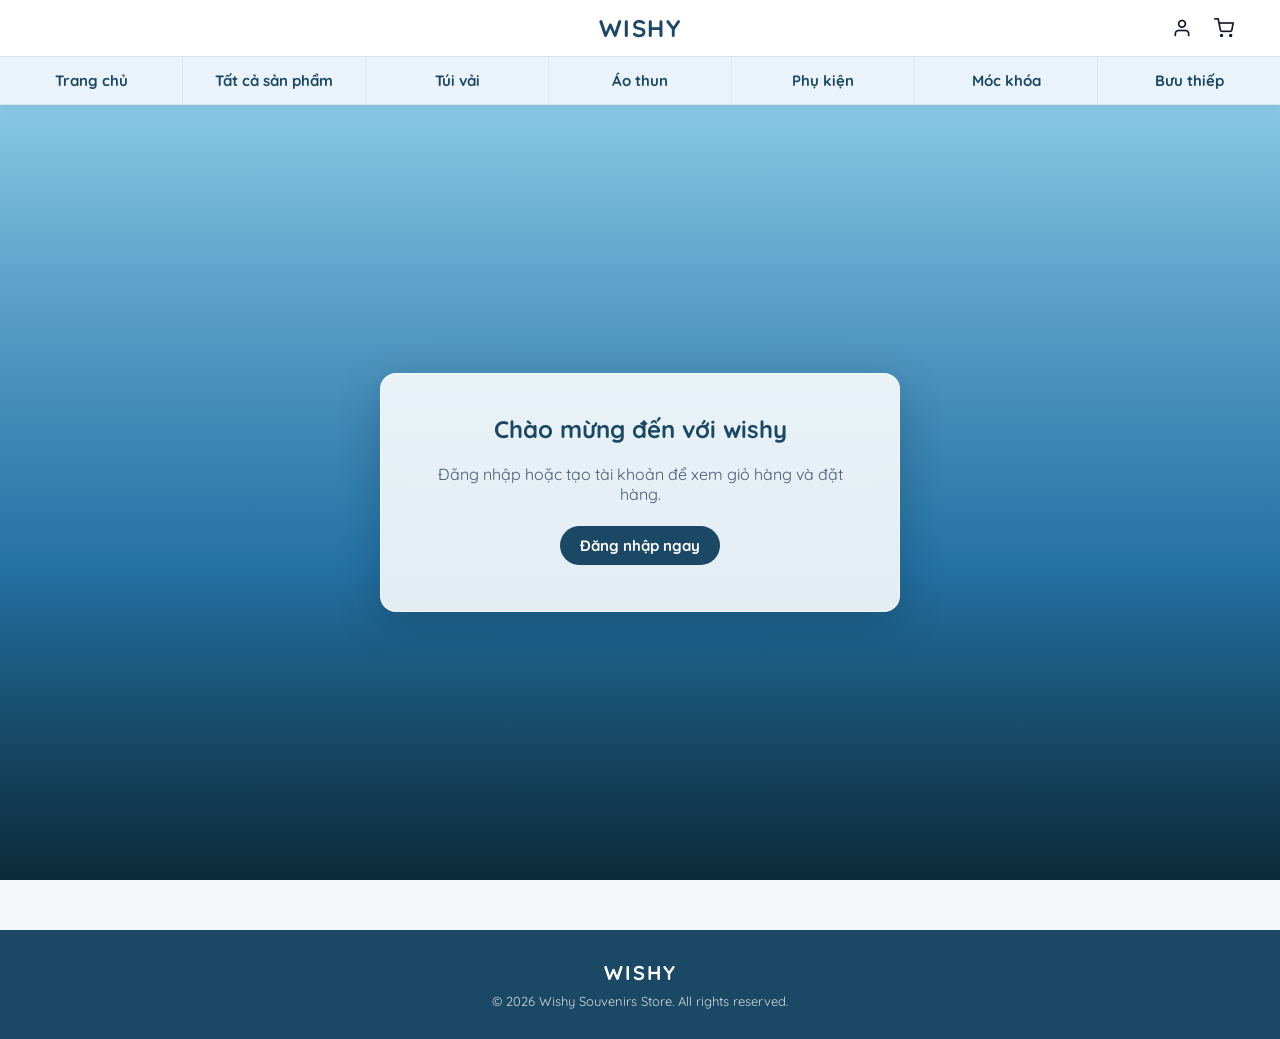
<file: cart.html>
<!DOCTYPE html>
<html lang="vi">
<head>
<meta charset="UTF-8">
<meta name="viewport" content="width=device-width, initial-scale=1.0">
<title>wishy | giỏ hàng</title>
<link rel="stylesheet" href="css/style.css">
<link rel="icon" type="image/png" href="images/logo/logo.png">
</head>

<body>

<!--Thay thế header cũ-->
    <header class="site-header">
        <div class="header-top">
            <div class="header-left-space"></div>
            <div class="logo"><a href="index.html" style="text-decoration:none; color:inherit;">WISHY</a></div>
            <div id="user-header-box" class="header-right-icons">
                <a href="#" class="icon-btn" title="Tài khoản" onclick="event.preventDefault(); openAuth('login');">
                    <img src="images/logo/user.png" alt="User">
                </a>
                <a href="cart.html" class="icon-btn cart-icon-btn" title="Giỏ hàng">
                    <img src="images/logo/cart.png" alt="Cart">
                </a>
            </div>
        </div>
        <nav class="main-nav-equal" id="category-nav-list">
            <a class="cat-tab" href="index.html"
                onclick="if(typeof selectCategory==='function') selectCategory('home', this)">Trang chủ</a>
            <a class="cat-tab" href="index.html?cat=all#products"
                onclick="if(typeof selectCategory==='function') selectCategory('all', this)">Tất cả sản phẩm</a>
            <a class="cat-tab" href="index.html?cat=Túi vải#products"
                onclick="if(typeof selectCategory==='function') selectCategory('Túi vải', this)">Túi vải</a>
            <a class="cat-tab" href="index.html?cat=Áo thun#products"
                onclick="if(typeof selectCategory==='function') selectCategory('Áo thun', this)">Áo thun</a>
            <a class="cat-tab" href="index.html?cat=Phụ kiện#products"
                onclick="if(typeof selectCategory==='function') selectCategory('Phụ kiện', this)">Phụ kiện</a>
            <a class="cat-tab" href="index.html?cat=Móc khóa#products"
                onclick="if(typeof selectCategory==='function') selectCategory('Móc khóa', this)">Móc khóa</a>
            <a class="cat-tab" href="index.html?cat=Bưu thiếp#products"
                onclick="if(typeof selectCategory==='function') selectCategory('Bưu thiếp', this)">Bưu thiếp</a>
        </nav>
    </header>

<!-- Khi chưa đăng nhập -->
<div id="welcome-screen" class="hero">
  <div class="sea-overlay"></div>
  <div class="welcome">
    <h2>Chào mừng đến với wishy</h2>
    <p>Đăng nhập hoặc tạo tài khoản để xem giỏ hàng và đặt hàng.</p>
    <button class="btn" onclick="openAuth('login')">Đăng nhập ngay</button> 
  </div>
</div>

<!-- Khi đã đăng nhập -->
<div id="app-screen" style="display:none;">
  <section id="tab-cart-view" class="tab-content active" style="max-width: 1200px; margin: 0 auto; padding: 30px 15px;">
    <div class="cart-title-row">
      <h2>Giỏ hàng của bạn</h2>
    </div>
    
    <div class="cart-actions-bar">
      <label class="select-all-label">
        <input type="checkbox" id="select-all-chk" onclick="toggleSelectAll(this)"> Chọn tất cả
      </label>
      <button class="btn-danger btn-sm" onclick="removeSelectedItems()">Xóa mục đã chọn</button>
    </div>

    <!-- Tiêu đề các cột -->
    <div class="cart-header-row">
      <div class="col-chk"></div>
      <div class="col-img">Hình ảnh</div>
      <div class="col-name">Sản phẩm</div>
      <div class="col-price">Đơn giá</div>
      <div class="col-qty">Số lượng</div>
      <div class="col-subtotal">Thành tiền</div>
      <div class="col-action">Thao tác</div>
    </div>

    <!-- Danh sách sản phẩm trong giỏ -->
    <div id="cart-items-container" class="cart-list-container"></div>

    <!-- Tổng tiền và nút chuyển bước điền thông tin -->
    <div class="card-box cart-summary-box" id="cart-summary-box">
      <h3 id="cart-grand-total">Tổng tiền: 0đ</h3>
      <button class="btn" onclick="showCheckoutSection()">Tiến hành đặt hàng</button>
    </div>

    <!-- Nhập thông tin thanh toán & địa chỉ -->
    <div class="card-box checkout-section" id="checkout-section">
      <div class="checkout-header">
        <h3>Thông tin thanh toán &amp; Giao hàng</h3>
        <button class="btn-outline btn-sm" onclick="backToCart()">← Quay lại giỏ hàng</button>
      </div>

      <div class="address-choice-group">
        <label><input type="radio" name="addr-choice" onclick="toggleNewAddress(false)"> Sử dụng địa chỉ mặc định trong tài khoản</label>
        <label><input type="radio" name="addr-choice" onclick="toggleNewAddress(true)"> Nhập địa chỉ nhận hàng mới</label>
      </div>

      <div id="new-address-box" class="new-address-box">
        <div class="form-row"><label>Họ và tên người nhận</label><input type="text" id="ship-name" placeholder="Nguyễn Văn A"></div>
        <div class="form-row">
            <label>Số điện thoại nhận hàng</label>
            <input type="tel" 
                id="ship-phone" placeholder="0901234567 hoặc +84901234567" maxlength="12" 
                pattern="^(0|\+84)\d{9}$" oninput="this.value = this.value.replace(/[^0-9+]/g, '')">
        </div>
        <div class="form-row"><label>Địa chỉ nhận hàng chi tiết</label><input type="text" id="ship-addr" placeholder="Số nhà, tên đường, phường/xã..."></div>
      </div>

      <div class="payment-method-group">
        <label class="pay-method-title">Phương thức thanh toán:</label>
        <div>
          <label><input type="radio" name="pay-method" value="COD" checked> <b>Tiền mặt khi nhận hàng (COD)</b> </label>
          <label><input type="radio" name="pay-method" value="Banking"> Chuyển khoản ngân hàng (QR Code)</label>
        </div>
      </div>

      <div class="checkout-footer">
        <h3 id="checkout-grand-total">Tổng thanh toán: 0đ</h3>
        <button class="btn" onclick="checkoutOrder()">Xác nhận đặt hàng</button>
      </div>
    </div>

    <!-- Hóa đơn đặt hàng -->
    <div id="invoice-box" class="card-box invoice-box">
      <h2 class="invoice-title">✓ ĐẶT HÀNG THÀNH CÔNG!</h2>
      <p class="invoice-subtitle">Cảm ơn bạn đã mua sắm tại <b>wishy</b>. Dưới đây là thông tin hóa đơn của bạn:</p>
      <hr class="invoice-hr">
      
      <div id="invoice-content"></div>

      <div class="invoice-btn-wrap">
        <button class="btn" onclick="continueShopping()">Tiếp tục mua sắm</button>
      </div>
    </div>
  </section>
</div>

<!-- Modal Đăng nhập -->
<div class="overlay" id="overlay" onclick="if(event.target===this)closeModal()">
  <div class="modal" id="modal"></div>
</div>

<!-- thêm footer dùng chung -->
<footer class="site-footer">
    <div class="container footer-inner">
        <div class="footer-logo">WISHY</div>
        <p>&copy; 2026 Wishy Souvenirs Store. All rights reserved.</p>
    </div>
</footer>

<script src="js/common.js"></script>
<script src="js/cart.js"></script>
</body>
</html>
</file>
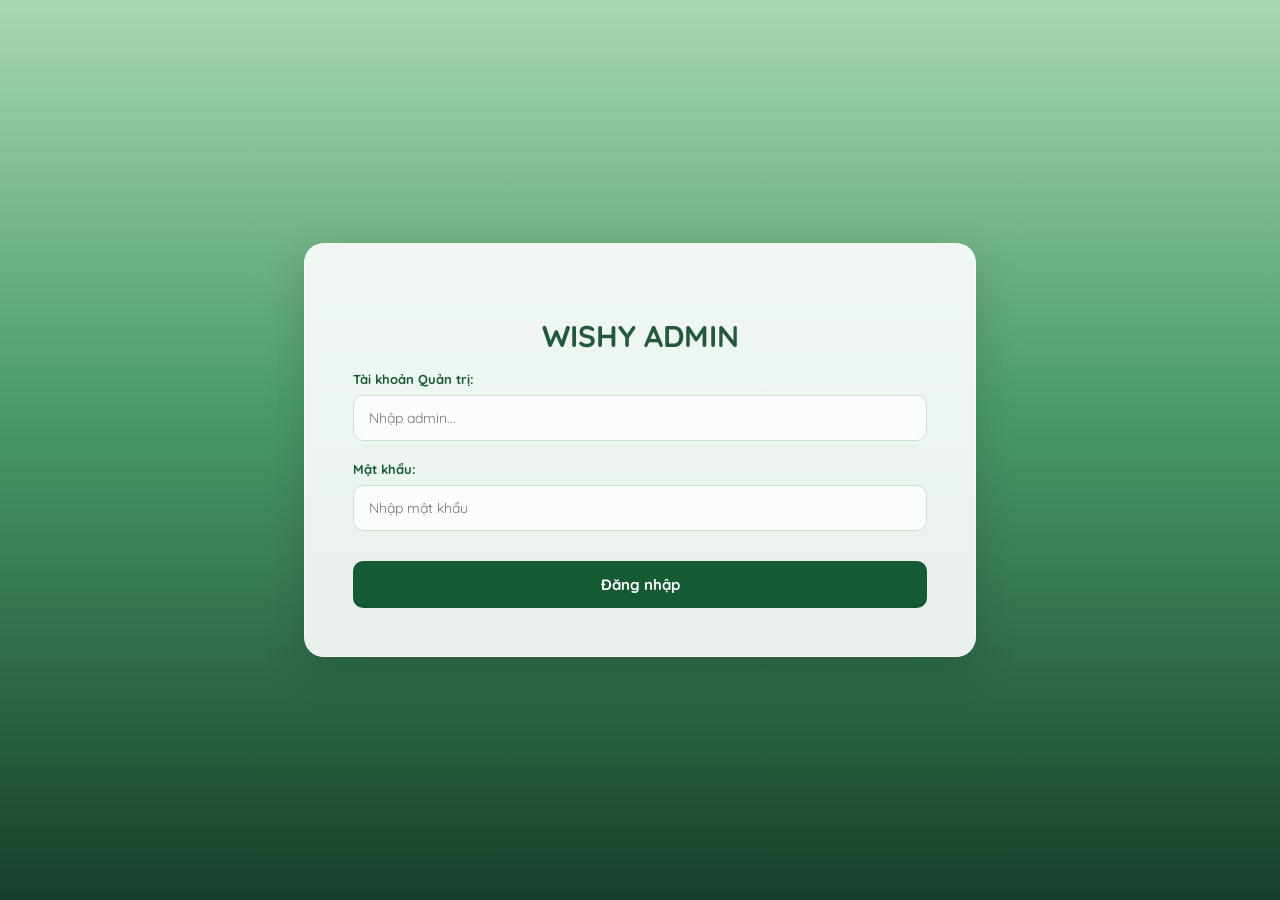
<file: admin/admin.html>
<!DOCTYPE html>
<html lang="vi">

<head>
    <meta charset="UTF-8">
    <meta name="viewport" content="width=device-width, initial-scale=1.0">
    <title>wishy | admin</title>
    <link rel="stylesheet" href="css/admin.css">
    <link rel="icon" type="image/png" href="../images/logo/logo.png">
</head>

<body>
    <!-- Admin đăng nhập riêng -->
    <div id="admin-login-modal" class="modal-overlay">
        <div class="admin-login-card">
            <h2>WISHY ADMIN</h2>
            <div class="form-group">
                <label>Tài khoản Quản trị:</label>
                <input type="text" id="admin-user-input" placeholder="Nhập admin...">
            </div>
            <div class="form-group">
                <label>Mật khẩu:</label>
                <input type="password" id="admin-pass-input" placeholder="Nhập mật khẩu">
            </div>
            <button class="btn btn-primary" style="width: 100%; margin-top: 10px;" onclick="handleAdminLogin()">Đăng
                nhập</button>
        </div>
    </div>

    <!-- Giao diện chính -->
    <div id="admin-app" class="admin-container">

        <!-- Sidebar Menu -->
        <aside class="admin-sidebar">
            <div class="brand-logo">wishy admin</div>
            <nav class="sidebar-nav">
                <div class="nav-section-title">KHÁCH HÀNG</div>
                <button class="nav-btn active" onclick="switchTab('tab-users', this)">Quản lí Người dùng</button>

                <div class="nav-section-title">SẢN PHẨM</div>
                <button class="nav-btn" onclick="switchTab('tab-categories', this)">Quản lí Loại Sản phẩm</button>
                <button class="nav-btn" onclick="switchTab('tab-products', this)">Quản lí Danh mục Sản phẩm</button>

                <div class="nav-section-title">GIÁ BÁN</div>
                <button class="nav-btn" onclick="switchTab('tab-pricing', this)">Quản lí Lợi nhuận</button>

                <div class="nav-section-title">KHO &amp; ĐƠN HÀNG</div>
                <button class="nav-btn" onclick="switchTab('tab-orders', this)">Quản lí Đơn hàng</button>
                <button class="nav-btn" onclick="switchTab('tab-stock', this)">Quản lí Nhập hàng</button>
                <button class="nav-btn" onclick="switchTab('tab-inventory', this)">Quản lí Tồn kho &amp; Báo
                    cáo</button>
            </nav>
        </aside>

        <!-- Nội dung chính -->
        <div class="admin-main">

            <!-- 1. Quản lí Người dùng (Linh) -->
            <section id="tab-users" class="tab-content active">
                <div class="page-header">
                    <h2>Quản lí Khách hàng &amp; Nhân viên</h2>
                    <div style="display: flex; gap: 10px; flex-wrap: wrap;">
                        <select id="filter-user-role" onchange="renderUsers()">
                            <option value="all">Tất cả vai trò</option>
                            <option value="customer">Khách hàng</option>
                            <option value="staff">Nhân viên</option>
                        </select>
                        <input type="text" id="search-user" class="input-search" placeholder="Tìm tên/username..."
                            onkeyup="renderUsers()">
                        <button class="btn btn-primary" onclick="showUserModal()">+ Thêm tài khoản</button>
                    </div>
                </div>

                <div class="card">
                    <table class="data-table">
                        <thead>
                            <tr>
                                <th>Mã</th>
                                <th>Tên Đăng Nhập</th>
                                <th>Họ Tên</th>
                                <th>Email</th>
                                <th>Vai Trò</th>
                                <th>Trạng Thái</th>
                                <th>Thao Tác</th>
                            </tr>
                        </thead>
                        <tbody id="tbody-users"></tbody>
                    </table>
                </div>
            </section>

            <!-- 2. Quản lí Loại SP (Liểu) -->
            <section id="tab-categories" class="tab-content">
                <div class="page-header">
                    <h2>Quản lí Loại Sản phẩm</h2>
                </div>

                <div class="card" style="display: flex; align-items: flex-end; gap: 12px; flex-wrap: wrap;">
                    <div style="flex: 1; min-width: 240px;">
                        <label for="new-cat-name"
                            style="display: block; font-weight: 700; font-size: 13px; color: var(--primary-color); margin-bottom: 6px;">
                            Tên loại sản phẩm mới
                        </label>
                        <input type="text" id="new-cat-name" style="width: 100%;"
                            placeholder="VD: Sổ tay, Sticker, Ly sứ..."
                            onkeydown="if(event.key==='Enter')addCategory()">
                    </div>
                    <button class="btn btn-primary" onclick="addCategory()">+ Thêm loại sản phẩm</button>
                </div>

                <div class="card">
                    <table class="data-table">
                        <thead>
                            <tr>
                                <th>STT</th>
                                <th>Tên Loại Sản Phẩm</th>
                                <th>Số sản phẩm</th>
                                <th>Thao Tác</th>
                            </tr>
                        </thead>
                        <tbody id="tbody-categories"></tbody>
                    </table>
                </div>
            </section>

            <!-- 3. Quản lí Danh mục SP (Liểu) -->
            <section id="tab-products" class="tab-content">
                <div class="page-header">
                    <h2>Quản lí Danh mục Sản phẩm</h2>
                    <button class="btn btn-primary" id="btn-toggle-prod-form" onclick="openProductForm()">+ Thêm sản
                        phẩm mới</button>
                </div>

                <div id="product-form-box" class="admin-form-container" style="display: none;">
                    <h3 id="form-product-title"
                        style="color: var(--primary-color); border-bottom: 2px solid var(--border-color); padding-bottom: 10px;">
                        Thêm sản phẩm mới</h3>
                    <input type="hidden" id="edit-prod-id">

                    <div class="admin-form-grid">
                        <div class="form-row">
                            <label
                                style="font-weight: 700; font-size: 13px; display: block; margin-bottom: 6px; color: var(--primary-color);">
                                Mã sản phẩm (VD: SP005)</label>
                            <input type="text" id="prod-id" placeholder="Nhập mã sản phẩm">
                        </div>

                        <div class="form-row">
                            <label
                                style="font-weight: 700; font-size: 13px; display: block; margin-bottom: 6px; color: var(--primary-color);">
                                Loại sản phẩm</label>
                            <select id="prod-type"></select>
                        </div>

                        <div class="form-row form-row-full">
                            <label
                                style="font-weight: 700; font-size: 13px; display: block; margin-bottom: 6px; color: var(--primary-color);">
                                Tên sản phẩm</label>
                            <input type="text" id="prod-name" placeholder="Nhập tên sản phẩm">
                        </div>

                        <div class="form-row">
                            <label
                                style="font-weight: 700; font-size: 13px; display: block; margin-bottom: 6px; color: var(--primary-color);">
                                Giá bán (VNĐ)</label>
                            <input type="number" id="prod-price" placeholder="Nhập giá bán">
                        </div>

                        <div class="form-row">
                            <label
                                style="font-weight: 700; font-size: 13px; display: block; margin-bottom: 6px; color: var(--primary-color);">
                                Số lượng tồn kho</label>
                            <input type="number" id="prod-stock" placeholder="Nhập số lượng tồn kho">
                        </div>
                        <div class="form-row form-row-full">
                            <label
                                style="font-weight: 700; font-size: 13px; display: block; margin-bottom: 6px; color: var(--primary-color);">
                                Đường dẫn hình ảnh (VD: images/totebag-bat1.png)</label>
                            <input type="text" id="prod-img" placeholder="Để trống sẽ dùng ảnh mặc định">
                        </div>

                        <div class="form-row form-row-full">
                            <label
                                style="font-weight: 700; font-size: 13px; display: block; margin-bottom: 6px; color: var(--primary-color);">
                                Mô tả sản phẩm</label>
                            <textarea id="prod-desc" rows="2" placeholder="Nhập mô tả chi tiết sản phẩm..."></textarea>
                        </div>
                    </div>

                    <div style="margin-top: 25px; text-align: center;">
                        <button class="btn" id="btn-save-prod" style="padding: 10px 30px;" onclick="saveProduct()">Lưu
                            sản phẩm</button>
                        <button class="btn-outline" id="btn-cancel-prod" style="padding: 10px 30px; margin-left: 10px;"
                            onclick="cancelEditProduct()">Hủy / Đóng</button>
                    </div>
                </div>

                <h3 style="margin-top: 10px;">Danh sách sản phẩm hiện có</h3>
                <div class="card">
                    <table>
                        <thead>
                            <tr>
                                <th>Mã SP</th>
                                <th>Tên SP</th>
                                <th>Loại</th>
                                <th>Giá bán</th>
                                <th>Tồn kho</th>
                                <th>Thao tác</th>
                            </tr>
                        </thead>
                        <tbody id="tbody-products"></tbody>
                    </table>
                </div>
            </section>

            <!-- 4. Quản lí Lợi nhuận (Mai) -->
            <section id="tab-pricing" class="tab-content">
                <h2>Quản lí Giá bán &amp; Tỷ suất Lợi nhuận</h2>
                <div style="display: flex; gap: 20px; margin-bottom: 24px; flex-wrap: wrap;">
                    <!-- Cập nhật giá sản phẩm -->
                    <div class="card-box pricing-admin-box">
                        <h3>Cập nhật % Lợi nhuận theo sản phẩm</h3>
                        <div class="form-row"><label>Chọn sản phẩm</label><select id="pricing-prod-select"></select>
                        </div>
                        <div class="form-row"><label>Phần trăm lợi nhuận (%)</label><input type="number"
                                id="pricing-margin-input" value="30"></div>
                        <button class="btn" style="margin-top: 10px;" onclick="saveProductMargin()">Lưu &amp; Tính lại
                            giá bán</button>
                    </div>
                    <!-- Cập nhật % lợi nhuận theo LOẠI sản phẩm -->
                    <div class="card-box pricing-admin-box">
                        <h3>Cập nhật % Lợi nhuận theo Loại sản phẩm</h3>
                        <div class="form-row"><label>Chọn loại sản phẩm</label><select
                                id="pricing-category-select"></select></div>
                        <div class="form-row"><label>Phần trăm lợi nhuận chung (%)</label><input type="number"
                                id="pricing-cat-margin-input" value="30"></div>
                        <button class="btn" style="margin-top: 10px;" onclick="saveCategoryMargin()">Áp dụng cho toàn bộ
                            loại</button>
                    </div>
                </div>

                <!-- Bảng tra cứu & Thanh tìm kiếm -->
                <div
                    style="display: flex; justify-content: space-between; align-items: center; margin-bottom: 12px; flex-wrap: wrap; gap: 10px;">
                    <h3 style="margin:0;">Bảng tra cứu Giá vốn, % Lợi nhuận &amp; Giá bán</h3>
                    <input type="text" id="search-pricing-input" placeholder="Tìm theo tên hoặc mã SP..."
                        onkeyup="filterPricingTable()"
                        style="padding: 8px 16px; width: 300px; border: 1px solid var(--border-color); border-radius: 20px; font-family: inherit;">
                </div>

                <div class="cart-header-row">
                    <div class="col-admin-id">Mã SP</div>
                    <div class="col-admin-name">Tên sản phẩm &amp; Loại</div>
                    <div class="col-admin-cost">Giá vốn</div>
                    <div class="col-admin-margin">% Lợi nhuận</div>
                    <div class="col-admin-price">Giá bán tính toán</div>
                </div>
                <div id="pricing-items-container" class="cart-list-container"></div>
            </section>


            <!-- 5. Quản lí Đơn hàng (Nam) -->
            <section id="tab-orders" class="tab-content">
                <h2>Quản lí Đơn hàng</h2>
                <div class="filter-box">
                    <label>Từ ngày: <input type="date" id="filter-from-date"></label>
                    <label>Đến ngày: <input type="date" id="filter-to-date"></label>
                    <label>Trạng thái:
                        <select id="filter-status">
                            <option value="all">Tất cả</option>
                            <option value="Chờ xác nhận">Chờ xác nhận</option>
                            <option value="Chờ lấy hàng">Chờ lấy hàng</option>
                            <option value="Chờ giao hàng">Chờ giao hàng</option>
                            <option value="Đã giao">Đã giao</option>
                            <option value="Đã hủy">Đã hủy</option>
                        </select>
                    </label>
                    <button class="btn" onclick="renderAdminOrders()">Lọc đơn hàng</button>
                </div>
                <div class="card">
                    <table>
                        <thead>
                            <tr>
                                <th>Mã ĐH</th>
                                <th>Mã KH</th>
                                <th>Khách hàng</th>
                                <th>Ngày mua</th>
                                <th>NV phụ trách</th>
                                <th>Tổng tiền</th>
                                <th>Trạng thái</th>
                                <th>Cập nhật trạng thái</th>
                                <th>Thao tác</th>
                            </tr>
                        </thead>
                        <tbody id="tbody-orders"></tbody>
                    </table>
                </div>
            </section>

            <!-- 6. Quản lí Nhập hàng (Nam) -->
            <section id="tab-stock" class="tab-content">
                <div class="page-header">
                    <h2>Quản lí Nhập hàng</h2>
                    <button class="btn" onclick="showAddStockModal()">+ Tạo phiếu nhập mới</button>
                </div>
                <div class="filter-box">
                    <label>Tìm phiếu:
                        <input type="text" id="stock-search" placeholder="Mã, ngày, trạng thái..."
                            oninput="renderStockIn()">
                    </label>
                </div>
                <div class="card">
                    <table>
                        <thead>
                            <tr>
                                <th>Mã phiếu</th>
                                <th>Ngày nhập</th>
                                <th>Tổng tiền nhập</th>
                                <th>Trạng thái</th>
                                <th>Thao tác</th>
                            </tr>
                        </thead>
                        <tbody id="tbody-stock"></tbody>
                    </table>
                </div>
            </section>

            <!-- 7. Quản lí Tồn kho & Báo cáo (Nam) -->
            <section id="tab-inventory" class="tab-content">
                <h2>Báo cáo &amp; Cảnh báo Tồn kho</h2>
                <div id="alert-box" style="margin-bottom: 15px;"></div>

                <h3>Bảng tra cứu Tồn kho Thực tế</h3>
                <div class="filter-box">
                    <label>Loại sản phẩm:
                        <select id="inv-type-filter" onchange="renderInventory()"></select>
                    </label>
                </div>
                <div class="card">
                    <table>
                        <thead>
                            <tr>
                                <th>Mã SP</th>
                                <th>Tên SP</th>
                                <th>Loại</th>
                                <th>SL Tồn</th>
                                <th>Cảnh báo</th>
                            </tr>
                        </thead>
                        <tbody id="tbody-inventory"></tbody>
                    </table>
                </div>

                <h3>Báo cáo Nhập – Xuất – Tồn</h3>
                <div class="filter-box">
                    <label>Sản phẩm: <select id="rpt-pid"></select></label>
                    <label>Từ ngày: <input type="date" id="rpt-from"></label>
                    <label>Đến ngày: <input type="date" id="rpt-to"></label>
                    <button class="btn" onclick="rpt_run()">Tra cứu</button>
                </div>
                <div id="rpt-result"></div>
            </section>

        </div> <!-- đóng admin-main -->
    </div> <!-- đóng admin-container -->

    <!-- Modal popup dùng chung -->
    <div id="admin-modal" class="modal-overlay" style="display: none;">
        <div class="modal-card" style="width: 550px;" id="admin-modal-body"></div>
    </div>

    <script src="../js/common.js"></script>
    <script src="js/admin.js"></script>
</body>

</html>
</file>
<file: css/style.css>
@font-face {
  font-family: 'Quicksand';
  src: url('../font/Quicksand-Regular.ttf') format('truetype');
  font-weight: 400;
}

@font-face {
  font-family: 'Quicksand';
  src: url('../font/Quicksand-Bold.ttf') format('truetype');
  font-weight: 700;
}

:root {
  --bg-color: #F4F7FA;
  --text-color: #1C2541;
  --primary-color: #1B4965;
  --primary-hover: #0D2B3A;
  --accent-color: #0077B6;
  --card-bg: #FFFFFF;
  --border-color: #D6E2EC;
  --danger: #C0392B;
  --success: #1E8449;
}

* {
  box-sizing: border-box;
}

body {
  font-family: 'Quicksand', Arial, Helvetica, sans-serif;
  background-color: var(--bg-color);
  color: var(--text-color);
  margin: 0;
  padding: 0;
}

button,
input,
select,
textarea {
  font-family: inherit;
  font-size: 15px;
}

h2,
h3 {
  font-weight: 700;
  color: var(--primary-color);
}

.site-header {
  position: sticky;
  top: 0;
  z-index: 1000;
  background: #ffffff;
  box-shadow: 0 2px 10px rgba(0, 0, 0, 0.05);
}

.header-top {
  display: flex !important;
  justify-content: space-between !important;
  align-items: center !important;
  padding: 12px 40px;
  border-bottom: 1px solid var(--border-color);
}

.header-left-space {
  width: 80px; /* Bằng kích thước với khối bên phải để đẩy Logo ra đúng chính giữa */
  flex-shrink: 0;
}

.logo {
  font-size: 24px;
  font-weight: 800;
  color: var(--primary-color);
  letter-spacing: 1.5px;
  text-align: center;
}

.main-nav {
  position: relative;
  display: flex;
  justify-content: center;
  gap: 44px;
  background: #E9EEF3;
  padding: 0 20px;
}

.main-nav>a {
  display: block;
  padding: 14px 4px;
  color: var(--text-color);
  text-decoration: none;
  font-size: 18px;
  font-weight: 700;
  transition: color 0.2s, transform 0.2s;
}

.main-nav>a:hover,
.main-nav>a.active {
  color: var(--accent-color);
  transform: scale(1.12);
  text-decoration: underline;
  text-decoration-thickness: 2px;
  text-underline-offset: 6px;
}

#user-header-box {
  display: flex;
  align-items: center;
  gap: 10px;
  white-space: nowrap;
}

.user-name {
  font-weight: 700;
  color: var(--primary-color);
}

/* --- BUTTONS --- */
.btn,
.btn-primary {
  background-color: var(--primary-color);
  color: white;
  border: none;
  padding: 10px 20px;
  border-radius: 20px;
  cursor: pointer;
  font-weight: 700;
  transition: background 0.2s;
}

.btn:hover,
.btn-primary:hover {
  background-color: var(--primary-hover);
}

.btn-outline {
  background: #fff;
  color: var(--primary-color);
  border: 2px solid var(--primary-color);
  padding: 8px 18px;
  border-radius: 20px;
  font-weight: 700;
  cursor: pointer;
  transition: all 0.2s;
}

.btn-outline:hover {
  background: var(--primary-color);
  color: #fff;
}

.btn-sm {
  padding: 6px 14px;
  font-size: 13px;
}

.btn-danger {
  background: var(--danger);
}

.btn-danger:hover {
  background: #922B21;
}

table {
  width: 100%;
  border-collapse: collapse;
  background: white;
  border-radius: 8px;
  overflow: hidden;
  box-shadow: 0 2px 8px rgba(0, 0, 0, 0.04);
}

th {
  background-color: #EBF3FA;
  color: var(--primary-color);
  padding: 12px;
  text-align: left;
  font-weight: 700;
}

td {
  padding: 12px;
  border-bottom: 1px solid var(--border-color);
  font-weight: 500;
}

td:first-child {
  font-weight: 700;
  color: var(--primary-color);
}

.empty-row td {
  text-align: center;
  color: #7B8BA0;
  font-style: italic;
}

.sub-menu {
  display: flex;
  flex-wrap: wrap;
  gap: 10px;
  padding: 15px 40px;
  background: #FFFFFF;
  border-bottom: 1px solid var(--border-color);
}

.sub-menu button {
  background: var(--bg-color);
  color: var(--primary-color);
  border: 1px solid var(--border-color);
  padding: 8px 16px;
  border-radius: 20px;
  font-weight: 700;
  cursor: pointer;
  transition: background 0.2s, color 0.2s;
}

.sub-menu button:hover,
.sub-menu button.active {
  background: var(--primary-color);
  color: #FFFFFF;
}

.tab-content {
  display: none;
  padding: 20px 40px;
}

.tab-content.active {
  display: block;
}

.filter-box {
  display: flex;
  flex-wrap: wrap;
  align-items: center;
  gap: 15px;
  background: var(--card-bg);
  border: 1px solid var(--border-color);
  border-radius: 12px;
  padding: 15px;
}

.filter-box input,
.filter-box select,
.form-row input,
.form-row select {
  padding: 8px 10px;
  border: 1px solid var(--border-color);
  border-radius: 8px;
  background: #fff;
  color: var(--text-color);
}

.badge {
  display: inline-block;
  padding: 3px 10px;
  border-radius: 12px;
  font-size: 13px;
  font-weight: 700;
  background: #EBF3FA;
  color: var(--accent-color);
}

.badge.warn {
  background: #FDECEA;
  color: var(--danger);
}

.badge.ok {
  background: #E8F6EE;
  color: var(--success);
}

.badge.mid {
  background: #FFF4E0;
  color: #B9770E;
}

.alert {
  padding: 12px 16px;
  border-radius: 10px;
  margin-bottom: 8px;
  font-weight: 600;
}

.alert.warn {
  background: #FDECEA;
  color: var(--danger);
  border: 1px solid #F5B7B1;
}

.alert.ok {
  background: #E8F6EE;
  color: var(--success);
  border: 1px solid #A9DFBF;
}

.hero {
  position: relative;
  min-height: calc(100vh - 125px);
  display: flex;
  align-items: center;
  justify-content: center;
  padding: 40px 20px;
  overflow: hidden;
}

.welcome {
  position: relative;
  z-index: 3;
  max-width: 520px;
  width: 100%;
  background: rgba(255, 255, 255, 0.88);
  backdrop-filter: blur(8px);
  -webkit-backdrop-filter: blur(8px);
  border: 1px solid rgba(255, 255, 255, 0.6);
  border-radius: 16px;
  padding: 40px;
  text-align: center;
  box-shadow: 0 12px 40px rgba(13, 43, 58, 0.3);
}

.hero {
  background: linear-gradient(to bottom, #8FD0EE, #2A86C2 60%, #0D2B3A);
}

.sea-overlay {
  position: absolute;
  inset: 0;
  z-index: 2;
  background: linear-gradient(to bottom, rgba(13, 43, 58, 0.05), rgba(13, 43, 58, 0.35));
}

.welcome h2 {
  margin-top: 0;
}

.welcome p {
  color: #4A5B73;
}

.welcome .btn,
.welcome .btn-outline {
  margin: 6px;
}

.overlay {
  display: none;
  position: fixed;
  inset: 0;
  background: rgba(13, 43, 58, 0.45);
  z-index: 200;
  align-items: center;
  justify-content: center;
  padding: 20px;
}

.overlay.show {
  display: flex;
}

.modal {
  background: #fff;
  border-radius: 16px;
  padding: 28px;
  width: 100%;
  max-width: 460px;
  max-height: 90vh;
  overflow-y: auto;
  box-shadow: 0 12px 40px rgba(0, 0, 0, 0.2);
  position: relative;
}

.modal.wide {
  max-width: 640px;
}

.modal h3 {
  margin-top: 0;
}

.modal-close {
  position: absolute;
  top: 8px;
  right: 8px;
  background: none;
  border: none;
  font-size: 24px;
  cursor: pointer;
  color: #7B8BA0;
}

.auth-tabs {
  display: flex;
  gap: 8px;
  margin-bottom: 18px;
}

.auth-tabs button {
  flex: 1;
  padding: 10px;
  border: 2px solid var(--border-color);
  background: #fff;
  color: var(--primary-color);
  border-radius: 20px;
  font-weight: 700;
  cursor: pointer;
}

.auth-tabs button.active {
  background: var(--primary-color);
  border-color: var(--primary-color);
  color: #fff;
}

.form-row {
  margin-bottom: 14px;
  display: flex;
  flex-direction: column;
  gap: 6px;
}

.form-row label {
  font-weight: 700;
  font-size: 14px;
  color: var(--primary-color);
}

.form-row input,
.form-row select {
  width: 100%;
}

.form-error {
  color: var(--danger);
  font-weight: 600;
  min-height: 20px;
  margin-bottom: 8px;
  font-size: 14px;
}

.hint {
  font-size: 13px;
  color: #7B8BA0;
  margin-top: 10px;
  line-height: 1.6;
}

.line-row {
  display: grid;
  grid-template-columns: 2fr 1fr 1.3fr auto;
  gap: 8px;
  margin-bottom: 8px;
  align-items: center;
}

.line-row input,
.line-row select {
  padding: 8px;
  border: 1px solid var(--border-color);
  border-radius: 8px;
  width: 100%;
}

.detail-total {
  text-align: right;
  font-weight: 700;
  margin-top: 12px;
  color: var(--primary-color);
  font-size: 17px;
}

/* --- Ô CHỌN (SELECT) ĐỒNG BỘ GIAO DIỆN --- */
select,
.filter-box select,
.form-row select,
.line-row select {
  appearance: none;
  -webkit-appearance: none;
  padding: 8px 34px 8px 14px;
  border: 1px solid var(--border-color);
  border-radius: 20px;
  background: #fff url("data:image/svg+xml;utf8,<svg xmlns='http://www.w3.org/2000/svg' width='12' height='8' viewBox='0 0 12 8'><path d='M1 1l5 5 5-5' fill='none' stroke='%231B4965' stroke-width='2' stroke-linecap='round'/></svg>") no-repeat right 14px center / 12px 8px;
  color: var(--text-color);
  font-weight: 600;
  cursor: pointer;
}

select:hover {
  border-color: var(--accent-color);
}

select:focus {
  outline: 2px solid var(--accent-color);
  border-color: transparent;
}

#register-form .form-row {
  display: grid;
  grid-template-columns: 1fr 1fr;
  gap: 24px;
  margin-bottom: 8px;
}

.form-col {
  display: flex;
  flex-direction: column;
}

.form-col label {
  font-weight: 700;
  font-size: 14px;
  color: var(--primary-color);
  margin-bottom: 6px;
}

.form-col input {
  padding: 9px 10px;
  border: 1px solid var(--border-color);
  border-radius: 8px;
  width: 100%;
}

.form-col input:focus {
  outline: 2px solid var(--accent-color);
  border-color: transparent;
}

.error {
  color: var(--danger);
  font-size: 13px;
  font-weight: 600;
  min-height: 18px;
  margin: 4px 0 8px;
}

.form-actions {
  text-align: center;
  margin-top: 6px;
}

.form-actions button {
  background: var(--primary-color);
  color: #fff;
  border: none;
  padding: 11px 36px;
  border-radius: 20px;
  font-weight: 700;
  cursor: pointer;
  transition: background 0.2s;
}

.form-actions button:hover {
  background: var(--primary-hover);
}

.cart-title-row {
  display: flex;
  justify-content: space-between;
  align-items: center;
  margin-bottom: 15px;
}

.cart-actions-bar {
  display: flex;
  justify-content: space-between;
  align-items: center;
  margin-bottom: 15px;
}

.select-all-label {
  font-weight: 700;
  cursor: pointer;
  display: flex;
  align-items: center;
}

.select-all-label input {
  margin-right: 8px;
}

.cart-header-row {
  display: flex;
  align-items: center;
  background: #EBF3FA;
  padding: 14px 20px;
  margin-bottom: 10px;
  border-radius: 8px;
  font-weight: 700;
  color: var(--primary-color);
}

/* Các cột nội dung trong giỏ hàng */
.col-chk {
  width: 5%;
  text-align: center;
}

.col-img {
  width: 10%;
  text-align: center;
}

.col-img img {
  width: 60px;
  height: 60px;
  object-fit: cover;
  border-radius: 8px;
  display: block;
  margin: 0 auto;
}

.col-name {
  width: 33%;
  font-weight: 700;
  padding-left: 10px;
  padding-right: 10px;
}

.col-price {
  width: 15%;
  font-weight: 600;
}

.col-qty {
  width: 15%;
  display: flex;
  align-items: center;
  justify-content: center;
}

.col-qty span {
  margin: 0 8px;
  font-weight: 700;
}

.col-subtotal {
  width: 14%;
  font-weight: 700;
  color: var(--primary-color);
}

.col-action {
  width: 8%;
  text-align: right;
}
.cart-list-container {
  display: flex;
  flex-direction: column;
  margin-bottom: 20px;
}

.cart-item-row {
  display: flex;
  align-items: center;
  background: #FFFFFF;
  padding: 16px 20px;
  margin-bottom: 12px;
  border: 1px solid var(--border-color);
  border-radius: 12px;
  box-shadow: 0 2px 6px rgba(0, 0, 0, 0.02);
}

.card-box {
  background: var(--card-bg);
  border: 1px solid var(--border-color);
  border-radius: 12px;
  padding: 24px;
  margin-top: 20px;
  margin-bottom: 24px;
}

.cart-summary-box {
  display: flex;
  justify-content: space-between;
  align-items: center;
}

.cart-summary-box h3 {
  margin: 0;
}

/* Khối đặt hàng & địa chỉ */
.checkout-section {
  display: none;
}

.checkout-header {
  display: flex;
  justify-content: space-between;
  align-items: center;
  margin-bottom: 15px;
}

.checkout-header h3 {
  margin: 0;
}

.address-choice-group {
  margin-bottom: 16px;
}

.address-choice-group label {
  display: block;
  margin-bottom: 8px;
  cursor: pointer;
}

.new-address-box {
  display: none;
  margin-bottom: 16px;
  padding: 12px;
  background: #F8FAFC;
  border-radius: 8px;
}

.payment-method-group {
  margin-bottom: 20px;
}

.pay-method-title {
  font-weight: 700;
  color: var(--primary-color);
  margin-bottom: 8px;
}

.payment-method-group label {
  display: block;
  margin-bottom: 6px;
  cursor: pointer;
}

.checkout-footer {
  display: flex;
  justify-content: space-between;
  align-items: center;
  padding-top: 10px;
  border-top: 1px solid var(--border-color);
}

.checkout-footer h3 {
  margin: 0;
  color: var(--primary-color);
}

/* Khối hóa đơn */
.invoice-box {
  display: none;
  background: #FFFFFF;
  border: 2px dashed var(--accent-color);
}

.invoice-title {
  color: var(--success);
  text-align: center;
  margin-bottom: 10px;
}

.invoice-subtitle {
  text-align: center;
  color: #555;
  margin-bottom: 15px;
}

.invoice-hr {
  border: none;
  border-top: 1px solid var(--border-color);
  margin: 15px 0;
}

.invoice-btn-wrap {
  text-align: center;
  margin-top: 25px;
}

.cart-actions-bar button.btn-danger {
  background-color: var(--danger, #C0392B);
  color: #FFFFFF;
  border: none;
  border-radius: 20px;
  padding: 6px 16px;
  font-size: 13px;
  font-weight: 700;
  cursor: pointer;
  box-shadow: none;
}

.cart-actions-bar button.btn-danger:hover {
  background-color: #922B21;
}

#app-screen .cart-item-row .col-action button.btn-danger {
  background-color: var(--danger, #C0392B);
  color: #FFFFFF;
  border: none;
  border-radius: 16px;
  padding: 5px 14px;
  font-size: 13px;
  font-weight: 700;
  cursor: pointer;
  box-shadow: none;
}

#app-screen .cart-item-row .col-action button.btn-danger:hover {
  background-color: #922B21;
}

@media (max-width: 700px) {
  #register-form .form-row {
    grid-template-columns: 1fr;
    gap: 0;
  }

  .header-top,
  .sub-menu,
  .tab-content {
    padding-left: 16px;
    padding-right: 16px;
  }

  .header-top {
    grid-template-columns: 1fr;
    justify-items: center;
    gap: 8px;
  }

  .header-top #user-header-box {
    justify-self: center;
    flex-wrap: wrap;
    justify-content: center;
  }

  .main-nav {
    gap: 14px;
    flex-wrap: wrap;
  }

  .main-nav>a {
    font-size: 15px;
  }

  .tab-content {
    overflow-x: auto;
  }
}


/* ======================KHỐI SẢN PHẨM====================== */
.product-section-wrapper {
  padding: 20px 0 40px;
  background-color: var(--bg-color);
}

.product-page-layout {
  display: flex;
  gap: 35px;
  align-items: flex-start;
  max-width: 1200px;
  margin: 0 auto;
  padding: 0 15px;
}

.filter-sidebar {
  width: 270px;
  flex-shrink: 0;
  background: var(--card-bg);
  border: 1px solid var(--border-color);
  border-radius: 16px;
  padding: 24px;
  box-shadow: 0 4px 12px rgba(0, 0, 0, 0.03);
}

.filter-sidebar h3 {
  font-size: 15px;
  font-weight: 800;
  color: var(--primary-color);
  margin-top: 0;
  margin-bottom: 20px;
  padding-bottom: 8px;
  border-bottom: 2px solid var(--border-color);
  text-transform: uppercase;
}

.filter-group {
  margin-bottom: 18px;
}

.filter-group label {
  display: block;
  font-weight: 700;
  font-size: 13px;
  margin-bottom: 6px;
  color: var(--primary-color);
}

.filter-group input[type="text"],
.filter-group select {
  width: 100%;
  box-sizing: border-box;
  padding: 10px 14px;
  border: 1px solid var(--border-color);
  border-radius: 20px;
  outline: none;
  font-size: 13px;
}

.filter-group-number {
  margin:5px auto;
}

.filter-group-number input[type="text"],
.filter-group-number select {
  width: 49%;
  box-sizing: border-box;
  padding: 10px 14px;
  border: 1px solid var(--border-color);
  border-radius: 20px;
  outline: none;
  font-size: 13px;
  
}

.btn-filter {
  width: 100%;
  padding: 12px;
  background-color: var(--primary-color);
  color: #ffffff;
  border: none;
  border-radius: 20px;
  font-weight: 700;
  font-size: 14px;
  cursor: pointer;
  margin-top: 10px;
  transition: background 0.2s;
}

.btn-filter:hover {
  background-color: var(--primary-hover);
}

.product-content-main {
  flex-grow: 1;
}

.product-grid-3col {
  display: grid;
  grid-template-columns: repeat(3, 1fr);
  gap: 25px;
}

.product-card {
  background: var(--card-bg);
  border-radius: 12px;
  padding: 16px;
  text-align: center;
  border: 1px solid var(--border-color);
  transition: transform 0.2s, box-shadow 0.2s;
  cursor: pointer;
}

.product-card:hover {
  transform: translateY(-4px);
  box-shadow: 0 8px 20px rgba(0, 0, 0, 0.06);
}

.product-img-box {
  width: 100%;
  aspect-ratio: 4 / 3;
  background: #ffffff !important;
  border-radius: 8px;
  margin-bottom: 12px;
  display: flex;
  align-items: center;
  justify-content: center;
  font-weight: 700;
  color: var(--primary-color);
  font-size: 14px;
  text-transform: uppercase;
  overflow: hidden;
}

.product-img-box img {
  width: 100%;
  height: 100%;
  object-fit: cover;
}

.product-brand {
  font-size: 11px;
  font-weight: 700;
  color: #7B8BA0;
  text-transform: uppercase;
  margin-bottom: 4px;
}

.product-title {
  font-size: 15px;
  font-weight: 700;
  color: var(--primary-color);
  margin-bottom: 6px;
}

.product-price {
  font-size: 15px;
  font-weight: 700;
  color: var(--accent-color);
}

.pagination-container {
  display: flex;
  justify-content: center;
  gap: 8px;
  margin-top: 30px;
}

.page-btn {
  width: 36px;
  height: 36px;
  border-radius: 8px;
  border: 1px solid var(--border-color);
  background: #ffffff;
  color: var(--primary-color);
  font-weight: 700;
  cursor: pointer;
}

.page-btn.active {
  background: var(--primary-color);
  color: #ffffff;
  border-color: var(--primary-color);
}

.feedback-section {
  padding: 50px 0;
  background-color: var(--bg-color);
  text-align: center;
}

.section-title {
  font-size: 22px;
  font-weight: 800;
  color: var(--primary-color);
  margin-bottom: 30px;
}

.feedback-slider-container {
  display: flex;
  align-items: center;
  justify-content: center;
  gap: 20px;
  max-width: 1200px;
  margin: 0 auto;
}

.feedback-cards-wrapper {
  display: flex;
  gap: 20px;
  overflow-x: auto;
  scroll-behavior: smooth;
}

.feedback-cards-wrapper::-webkit-scrollbar {
  display: none;
}

.feedback-card {
  width: 260px;
  flex-shrink: 0;
  background: #ffffff;
  border: 1.5px solid var(--primary-color);
  border-radius: 10px;
  padding: 16px;
  text-align: left;
}

.feedback-header {
  display: flex;
  align-items: center;
  gap: 10px;
  padding-bottom: 10px;
  border-bottom: 1px solid var(--border-color);
  margin-bottom: 10px;
}

.user-avatar {
  width: 32px;
  height: 32px;
  border-radius: 50%;
  background-color: #D6E2EC;
}

.user-avatar img{
  width:100%;
  height:100%;
  object-fit: cover;
  border-radius:50%; /* Giúp ảnh không bị méo khi co giãn */
}

.user-name {
  font-weight: 700;
  font-size: 13px;
  color: var(--primary-color);
}

.feedback-text {
  font-size: 12px;
  color: var(--text-color);
  line-height: 1.4;
  margin: 0;
}

.modal-detail-card { 
  background: #ffffff; 
  border-radius: 18px; 
  width: 90%; 
  max-width: 1000px; 
  height: auto; 
  max-height: 90vh; 
  padding: 30px; 
  position: relative; 
  box-shadow: 0 10px 30px rgba(0, 0, 0, 0.2); 
  overflow-y: auto; 
}

.close-modal-btn {
  position: absolute;
  top: 15px;
  right: 20px;
  font-size: 24px;
  border: none;
  background: none;
  cursor: pointer;
  color: #7B8BA0;
}

.modal-grid-2col {
  display: flex;
  gap: 30px;
  align-items: center;
  text-align: left;
  margin-top:10px;
  }

.modal-left-img {
  width: 90%;
  aspect-ratio: 1 / 1;
  background: #ffffff !important;
  border: 2px solid #C4C4C4;
  border-radius: 12px;
  display: flex;
  align-items: center;
  justify-content: center;
  color: var(--primary-color);
  overflow: hidden;
  flex-direction: column;
  height: auto;
  margin: 0 auto;
}

.modal-left-img img {
  width: 100%;
  height: 100%;
  max-width: 550px;
  max-height: 550px;
  object-fit: cover;
}

.modal-right-info {
  width: 55%;
}

.modal-brand {
  font-size: 24px;
  font-weight: 700;
  color: #7B8BA0;
  text-transform: uppercase;
}

.modal-title {
  font-size: 32px;
  font-weight: 800;
  color: var(--primary-color);
  margin: 6px 0;
}

.modal-price {
  font-size: 28px;
  font-weight: 700;
  color: var(--accent-color);
  margin-bottom: 12px;
}

.modal-desc {
  font-size: 16px;
  color: var(--text-color);
  margin-bottom: 15px;
  line-height: 1.5;
}

.modal-stock {
  font-size: 13px;
  color: #7B8BA0;
  margin-bottom: 20px;
}

.modal-dots-list {
  display: flex;
  justify-content: center;
  gap: 10px;
  margin-top: 15px;
}

.dot-btn {
  width: 12px;
  height: 12px;
  background-color: #C4C4C4;
  border-radius: 50%;
  cursor: pointer;
  transition: all 0.2s ease;
}

.dot-btn:hover {
  background-color: #8a8a8a;
  transform: scale(1.5);
}

.dot-btn.active {
  background-color: #5a5a5a;
}

.btn-add-cart {
  width: 100%;
  padding: 20px;
  background: var(--primary-color);
  color: #fff;
  border: none;
  border-radius: 20px;
  font-weight: 700;
  font-size: 14px;
  cursor: pointer;
  transition: background 0.2s;
}

.btn-add-cart:hover {
  background: var(--primary-hover);
}

@media (max-width: 768px) {
  .product-page-layout {
    flex-direction: column;
  }

  .filter-sidebar {
    width: 100%;
  }

  .product-grid-3col {
    grid-template-columns: repeat(2, 1fr);
  }


  .modal-left-img,
  .modal-right-info {
    width: 100%;
  }
}

html {
  scroll-behavior: smooth;
}

.site-header {
  position: sticky;
  top: 0;
  z-index: 1000;
  background: #ffffff;
  box-shadow: 0 2px 10px rgba(0, 0, 0, 0.05);
}

.header-top {
  display: flex;
  justify-content: space-between;
  align-items: center;
  padding: 12px 40px;
  border-bottom: 1px solid var(--border-color);
}

.header-left-space {
  width: 80px;
}

.logo {
  font-size: 24px;
  font-weight: 800;
  color: var(--primary-color);
  letter-spacing: 1.5px;
  text-align: center;
}

.header-right-icons {
  display: flex !important;
  align-items: center !important;
  gap: 16px;
  width: 80px; /* Cố định 80px để cân bằng với .header-left-space */
  justify-content: flex-end !important;
  flex-shrink: 0;
}

.icon-btn {
  color: var(--primary-color);
  text-decoration: none;
  position: relative;
  display: flex;
  align-items: center;
  justify-content: center;
  transition: opacity 0.2s;
}

.icon-btn:hover {
  opacity: 0.7;
}

.header-right-icons img,
.icon-btn img {
  width: 32px !important;
  height: 32px !important;
  object-fit: contain;
  display: block;
}


.main-nav-equal {
  display: flex;
  width: 100%;
  background-color: #EBF3FA;
  border-bottom: 1px solid var(--border-color);
}

.cat-tab {
  flex: 1;
  text-align: center;
  padding: 14px 10px;
  color: var(--primary-color);
  font-weight: 700;
  font-size: 15px;
  text-decoration: none;
  cursor: pointer;
  transition: all 0.25s ease;
  border-right: 1px solid rgba(214, 226, 236, 0.5);
  display: flex;
  align-items: center;
  justify-content: center;
  white-space: nowrap;
}

.cat-tab:last-child {
  border-right: none;
}

.cat-tab:hover {
  background-color: #D6E2EC;
}

.cat-tab.active {
  background-color: var(--primary-color) !important;
  color: #ffffff !important;
  font-weight: 800;
}


.site-footer {
  background-color: var(--primary-color);
  color: #ffffff;
  padding: 30px 0;
  text-align: center;
  margin-top: 50px;
}

.footer-inner .footer-logo {
  font-size: 20px;
  font-weight: 800;
  letter-spacing: 2px;
  margin-bottom: 8px;
}

.footer-inner p {
  margin: 0;
  font-size: 13px;
  opacity: 0.8;
}

.product-img-box {
  width: 100%;
  aspect-ratio: 1 / 1 !important;
  background: #EBF3FA;
  border-radius: 12px;
  margin-bottom: 12px;
  display: flex;
  align-items: center;
  justify-content: center;
  font-weight: 700;
  color: var(--primary-color);
  font-size: 14px;
  text-transform: uppercase;
  overflow: hidden;
}

.section-title-bar {
  background-color: var(--primary-color);
  color: #ffffff;
  text-align: center;
  padding: 14px 20px;
  margin-bottom: 30px;
  box-shadow: 0 2px 6px rgba(0, 0, 0, 0.08);
}

.section-title-bar h2 {
  color: #ffffff !important;
  font-size: 18px;
  font-weight: 800;
  margin: 0;
  letter-spacing: 1.5px;
  text-transform: uppercase;
  font-size: 30px;
}

/* === BỔ SUNG: ÉP KHUNG OVERLAY MODAL HIỂN THỊ CHUẨN === */
.overlay {
  display: none;
  position: fixed !important;
  top: 0 !important;
  left: 0 !important;
  width: 100vw !important;
  height: 100vh !important;
  background: rgba(13, 43, 58, 0.55) !important;
  z-index: 99999 !important;
  align-items: center !important;
  justify-content: center !important;
}

.overlay.show {
  display: flex !important;
}

.overlay .modal {
  background: #ffffff !important;
  border-radius: 16px !important;
  padding: 28px !important;
  width: 90% !important;
  max-width: 460px !important;
  max-height: 90vh !important;
  overflow-y: auto !important;
  box-shadow: 0 12px 40px rgba(0, 0, 0, 0.25) !important;
  position: relative !important;
}

.overlay .modal.wide {
  max-width: 640px !important;
}

/* 1. Hàng bọc chữ Tiêu đề & Nội dung chọn */
.variant-row, .qty-row {
    display: flex;
    align-items: center;
    gap: 15px;
    margin-bottom: 16px;
}

/* Nhãn chữ "Phân loại:" và "Số lượng:" */
.variant-label {
    font-size: 14px;
    font-weight: 700;
    color: var(--primary-color);
    min-width: 80px; /* Cố định chiều rộng nhãn để các ô thẳng hàng */
}

/* 2. Danh sách các nút phân loại */
.variant-list {
    display: flex;
    gap: 10px;
    flex-wrap: wrap;
}

.variant-btn {
    padding: 6px 16px;
    background: #ffffff;
    border: 1px solid var(--border-color);
    border-radius: 6px;
    font-size: 13px;
    font-weight: 600;
    cursor: pointer;
    transition: all 0.2s ease;
}

.variant-btn:hover {
    border-color: var(--accent-color);
}

/* Kiểu dáng cho nút Phân loại ĐANG ĐƯỢC CHỌN (Active) */
.variant-btn.active {
    border-color: var(--primary-color);
    background-color: var(--bg-color);
    color: var(--primary-color);
    font-weight: 700;
}

/* 3. Khung bo viền gộp chung cho bộ Tăng / Giảm số lượng */
.qty-control {
    display: flex;
    align-items: center;
    border: 1px solid var(--border-color);
    border-radius: 6px;
    overflow: hidden;
}

/* Nút bấm - và + */
.qty-btn {
    width: 34px;
    height: 32px;
    background: #ffffff;
    border: none;
    font-size: 16px;
    font-weight: 700;
    cursor: pointer;
    color: var(--primary-color);
    transition: background 0.2s;
}

.qty-btn:hover {
    background: #EBF3FA;
}

/* Ô hiển thị số lượng ở giữa */
#modal-qty-input {
    width: 45px;
    height: 32px;
    border: none;
    border-left: 1px solid var(--border-color);  /* Viền ngăn cách với nút - */
    border-right: 1px solid var(--border-color); /* Viền ngăn cách với nút + */
    text-align: center;
    font-weight: 700;
    font-size: 14px;
    outline: none;
}

/* Ẩn mũi tên lên xuống mặc định của ô input number trên các trình duyệt */
#modal-qty-input::-webkit-outer-spin-button,
#modal-qty-input::-webkit-inner-spin-button {
    -webkit-appearance: none;
    margin: 0;
}


/* ======================KHỐI SẢN PHẨM====================== */

/* menu thả xuống của biểu tượng người dùng */
.user-dropdown-wrapper {
  position: relative;
  display: flex;
  align-items: center;
}
.user-dropdown-menu {
  display: none;
  position: absolute;
  top: 100%;
  right: 0;
  min-width: 160px;
  background: #ffffff;
  border: 1px solid var(--border-color);
  border-radius: 10px;
  box-shadow: 0 4px 15px rgba(0, 0, 0, 0.1);
  padding: 8px 0;
  z-index: 1001;
}
.user-dropdown-wrapper:hover .user-dropdown-menu {
  display: block;
}
.user-dropdown-menu a,
.user-dropdown-menu button {
  display: block;
  width: 100%;
  padding: 8px 16px;
  text-align: left;
  background: none;
  border: none;
  color: var(--text-color);
  font-weight: 600;
  font-size: 14px;
  text-decoration: none;
  cursor: pointer;
  box-sizing: border-box;
}
.user-dropdown-menu a:hover,
.user-dropdown-menu button:hover {
  background-color: var(--bg-color);
  color: var(--primary-color);
}

/* nút bấm ở menu điều hướng bên trái profile */
.profile-nav-btn {
  width: 100%;
  text-align: left;
  padding: 10px 16px;
  border: none;
  border-radius: 8px;
  background: transparent;
  color: var(--text-color);
  font-weight: 600;
  cursor: pointer;
  transition: color 0.2s, background 0.2s;
}

.profile-nav-btn:hover,
.profile-nav-btn.active {
  color: var(--danger);
}

/* Linh */

.hero-banner-section {
    width: 100%;
    margin-bottom: 30px;
    cursor: pointer;
}
.hero-slider-container {
    position: relative;
    width: 100%;
    height: 600px;
    overflow: hidden;
    background-color: #E9EEF3;
    border-radius: 8px;
}
.hero-slide-img {
    position: absolute;
    top: 0;
    left: 0;
    width: 100%;
    height: 100%;
    object-fit: cover;
    opacity: 0;
    transition: opacity 0.6s ease-in-out;
    z-index: 1;
}
.hero-slide-img.active {
    opacity: 1;
    z-index: 2;
}
.hero-dots-wrapper {
    position: absolute;
    bottom: 15px;
    left: 50%;
    transform: translateX(-50%);
    display: flex;
    gap: 8px;
    z-index: 1000;
}
.hero-dot {
    width: 24px;
    height: 5px;
    background: rgba(255, 255, 255, 0.6);
    border-radius: 3px;
    cursor: pointer;
    transition: background 0.3s;
}
.hero-dot.active {
    background: var(--primary-color, #1B4965);
    width: 32px;
}

/* =========================================
   SIGNATURE SECTION 
========================================= */
.signature-section {
    padding: 50px 0;
    background-color: #ffffff;
    text-align: center;
}

.signature-section .section-title {
    font-size: 22px;
    font-weight: 800;
    color: var(--primary-color);
    margin-bottom: 30px;
}

.signature-slider-container {
    max-width: 1200px;
    margin: 0 auto;
    padding: 0 15px;
}

.signature-cards-wrapper {
    display: grid;
    grid-template-columns: repeat(4, 1fr);
    gap: 25px;
}

.signature-cards-wrapper .product-card {
    width: 100%;
    margin: 0;
}


@media (max-width: 768px) {
    .hero-slider-container {
        height: 220px;
    }
}
</file>
<file: admin/css/admin.css>
@font-face {
    font-family: 'Quicksand';
    src: url('../../font/Quicksand-Regular.ttf') format('truetype');
    font-weight: 400;
    font-style: normal;
}

@font-face {
    font-family: 'Quicksand';
    src: url('../../font/Quicksand-Bold.ttf') format('truetype');
    font-weight: 700;
    font-style: normal;
}

:root {
    --primary-color: #145A32;
    --primary-hover: #0E3A21;
    --accent-color: #27AE60;
    --accent-hover: #219653;
    --bg-color: #F2F9F4;
    --card-bg: #FFFFFF;
    --text-color: #1C2541;
    --border-color: #C8E6C9;
    --danger-color: #C0392B;
    --success-color: #1E8449;
    --warning-color: #D35400;
}

* {
    box-sizing: border-box;
}

body {
    font-family: 'Quicksand', Arial, Helvetica, sans-serif;
    background-color: var(--bg-color);
    color: var(--text-color);
    margin: 0;
    padding: 0;
}

button,
input,
select,
textarea {
    font-family: inherit;
    font-size: 15px;
}

h2,
h3 {
    font-weight: 700;
    color: var(--primary-color);
}

.admin-container {
    display: flex;
    min-height: 100vh;
}

.admin-sidebar {
    width: 260px;
    min-width: 260px;
    min-height: 100vh;
    background-color: var(--primary-color);
    color: #FFFFFF;
    display: flex;
    flex-direction: column;
    position: sticky;
    top: 0;
    height: 100vh;
    z-index: 100;
    box-shadow: 2px 0 10px rgba(0, 0, 0, 0.08);
}

.brand-logo {
    font-size: 20px;
    font-weight: 700;
    padding: 22px 20px;
    text-align: center;
    letter-spacing: 1.5px;
    color: #E8F8F0;
    border-bottom: 1px solid rgba(255, 255, 255, 0.15);
    background-color: var(--primary-hover);
}

.sidebar-nav {
    flex: 1;
    padding: 15px 10px;
    overflow-y: auto;
}

.nav-section-title {
    font-size: 11px;
    font-weight: 700;
    color: #A9DFBF;
    padding: 14px 10px 4px;
    letter-spacing: 0.8px;
    text-transform: uppercase;
}

.nav-btn {
    width: 100%;
    text-align: left;
    background: transparent;
    border: none;
    color: #E8F8F0;
    padding: 12px 14px;
    font-size: 14px;
    font-weight: 600;
    border-radius: 6px;
    cursor: pointer;
    margin-bottom: 4px;
    transition: all 0.2s ease;
}

.nav-btn:hover {
    background-color: rgba(255, 255, 255, 0.12);
    color: #FFFFFF;
}

.nav-btn.active {
    background-color: var(--accent-color);
    color: #FFFFFF;
}

.admin-main {
    flex: 1;
    min-width: 0;
    padding: 30px;
}

.tab-content {
    display: none;
}

.tab-content.active {
    display: block;
}

/* Thống nhất tiêu đề h2 của 7 tab (đổi cỡ chữ chung tại đây) */
.tab-content h2 {
    font-size: 22px;
    margin: 0 0 22px;
}

.page-header {
    display: flex;
    justify-content: space-between;
    align-items: center;
    gap: 15px;
    margin-bottom: 22px;
}

.page-header h2 {
    margin: 0;
    /* page-header đã có margin-bottom riêng */
}

.card,
.admin-form-container,
.card-box {
    background: var(--card-bg);
    border: 1px solid var(--border-color);
    border-radius: 8px;
    padding: 22px;
    margin-bottom: 20px;
}

.admin-form-grid {
    display: grid;
    grid-template-columns: 1fr 1fr;
    gap: 15px;
    margin-top: 15px;
}

.form-row-full {
    grid-column: span 2;
}

.form-group {
    margin-bottom: 14px;
}

.form-group label {
    display: block;
    margin-bottom: 6px;
    font-weight: 700;
    font-size: 13px;
    color: var(--primary-color);
}

.form-group input,
.form-group select {
    width: 100%;
}

.form-row {
    display: flex;
    flex-direction: column;
    gap: 8px;
    margin-bottom: 15px;
}

.form-row label {
    font-size: 14px;
    font-weight: 600;
}

.data-table,
table {
    width: 100%;
    border-collapse: collapse;
    font-size: 14px;
}

.data-table th,
table th {
    background-color: #E8F8F0;
    color: var(--primary-color);
    font-weight: 700;
    padding: 12px 14px;
    text-align: left;
    border-bottom: 2px solid var(--border-color);
}

.data-table td,
table td {
    padding: 12px 14px;
    text-align: left;
    border-bottom: 1px solid var(--border-color);
}

.data-table tr:hover,
table tbody tr:hover {
    background-color: #F2F9F4;
}

.btn {
    padding: 9px 18px;
    border-radius: 6px;
    border: none;
    font-weight: 700;
    cursor: pointer;
    font-size: 14px;
    transition: background 0.2s, transform 0.1s;
}

.btn:active {
    transform: scale(0.98);
}

.btn-primary {
    background-color: var(--accent-color);
    color: #FFFFFF;
}

.btn-primary:hover {
    background-color: var(--accent-hover);
}

.btn-outline {
    background: transparent;
    border: 1px solid var(--border-color);
    color: var(--text-color);
}

.input-search,
input[type="text"],
input[type="password"],
input[type="date"],
input[type="number"],
select {
    padding: 9px 12px;
    border: 1px solid var(--border-color);
    border-radius: 6px;
    font-size: 14px;
    outline: none;
    background: #FFFFFF;
}

.input-search:focus,
input:focus,
select:focus {
    border-color: var(--accent-color);
    box-shadow: 0 0 0 3px rgba(39, 174, 96, 0.18);
}

.filter-box {
    display: flex;
    align-items: center;
    flex-wrap: wrap;
    gap: 12px;
    padding: 15px;
    margin: 15px 0;
    background: #FFFFFF;
    border: 1px solid var(--border-color);
    border-radius: 10px;
}

.filter-box label {
    display: flex;
    align-items: center;
    gap: 8px;
    font-size: 13px;
    font-weight: 600;
}

/* ===== TV3 ===== */
.cart-header-row {
    display: flex;
    align-items: center;
    background: #EBF3FA;
    padding: 14px 20px;
    margin-bottom: 10px;
    border-radius: 8px;
    font-weight: 700;
    color: var(--primary-color);
}

.cart-item-row {
    display: flex;
    align-items: center;
    background: #FFFFFF;
    padding: 16px 20px;
    margin-bottom: 12px;
    border: 1px solid var(--border-color);
    border-radius: 12px;
    box-shadow: 0 2px 6px rgba(0, 0, 0, 0.02);
}

.cart-list-container {
    display: flex;
    flex-direction: column;
    margin-bottom: 20px;
}

.col-admin-id {
    width: 12%;
    font-weight: 700;
    padding-right: 10px;
}

.col-admin-name {
    width: 38%;
    font-weight: 600;
    padding-right: 15px;
}

.col-admin-cost {
    width: 18%;
    padding-right: 10px;
}

.col-admin-margin {
    width: 14%;
    font-weight: 700;
}

.col-admin-price {
    width: 18%;
    font-weight: 700;
    color: var(--accent-color);
}

.pricing-admin-box {
    flex: 1;
    min-width: 300px;
    margin-bottom: 0;
}

#tab-admin-pricing h2 {
    margin-bottom: 15px;
}


.modal-overlay {
    position: fixed;
    inset: 0;
    width: 100%;
    height: 100%;
    background: rgba(20, 90, 50, 0.45);
    backdrop-filter: blur(4px);
    display: flex;
    justify-content: center;
    align-items: center;
    z-index: 9999;
    padding: 20px;
}

#admin-login-modal {
    background: linear-gradient(to bottom,
            #A8D8B0 0%,
            #4B9B68 45%,
            #153F2B 100%);
}

.admin-login-card {
    width: 100%;
    max-width: 672px;
    padding: 48px;
    background: rgba(255, 255, 255, 0.9);
    border: 1px solid rgba(255, 255, 255, 0.6);
    border-radius: 20px;
    box-shadow: 0 15px 40px rgba(0, 35, 20, 0.18);
}

.admin-login-card h2 {
    margin-bottom: 16px;
    text-align: center;
    color: #205A3A;
    font-size: 30px;
}

.admin-login-card .login-description {
    margin-bottom: 32px;
    text-align: center;
    color: #647991;
    font-size: 16px;
    line-height: 1.6;
}

.admin-login-card .form-group {
    margin-bottom: 20px;
}

.admin-login-card .form-group label {
    display: block;
    margin-bottom: 8px;
    color: var(--primary-color);
    font-weight: 700;
}

.admin-login-card .form-group input {
    width: 100%;
    padding: 13px 15px;
    border: 1px solid var(--border-color);
    border-radius: 10px;
    background: rgba(255, 255, 255, 0.8);
    color: var(--text-color);
    font-family: inherit;
    font-size: 14px;
    outline: none;
    transition: 0.2s;
}

.admin-login-card .form-group input:focus {
    border-color: var(--accent-color);
    box-shadow: 0 0 0 3px rgba(39, 174, 96, 0.15);
}

.admin-login-card .btn-primary {
    width: 100%;
    margin-top: 8px;
    padding: 14px;
    border: none;
    border-radius: 10px;
    background: var(--primary-color);
    color: #FFFFFF;
    font-family: inherit;
    font-size: 15px;
    font-weight: 700;
    cursor: pointer;
    transition: 0.2s;
}

.admin-login-card .btn-primary:hover {
    background: var(--accent-color);
}

.admin-login-card .btn-primary:active {
    transform: scale(0.98);
}

.modal-card {
    background: #FFFFFF;
    padding: 28px;
    border-radius: 10px;
    width: 450px;
    max-width: 90%;
    max-height: 85vh;
    overflow-y: auto;
}

/* Nút ✕ đóng modal: nằm thẳng hàng với tiêu đề */
.modal-card>.btn-outline.btn-sm {
    float: right;
    margin: -6px -6px 0 0;
}

/* ===== TV4: nút, badge, cảnh báo, modal phiếu nhập ===== */
.btn {
    background: var(--accent-color);
    color: #FFFFFF;
}

.btn:hover {
    background: var(--accent-hover);
}

.btn-outline {
    cursor: pointer;
    padding: 9px 18px;
    border-radius: 6px;
}

.btn-sm {
    padding: 6px 12px;
    font-size: 13px;
    border-radius: 6px;
    cursor: pointer;
}

.badge {
    display: inline-block;
    padding: 3px 10px;
    border-radius: 12px;
    font-size: 12px;
    font-weight: 700;
    background: #E8F8F0;
    color: var(--primary-color);
}

.badge.ok {
    background: #D5F5E3;
    color: var(--success-color);
}

.badge.mid {
    background: #FDEBD0;
    color: var(--warning-color);
}

.badge.warn {
    background: #FADBD8;
    color: var(--danger-color);
}

.alert {
    padding: 12px 16px;
    border-radius: 8px;
    margin-bottom: 8px;
    font-weight: 600;
}

.alert.ok {
    background: #D5F5E3;
    color: var(--success-color);
}

.alert.warn {
    background: #FADBD8;
    color: var(--danger-color);
}

.empty-row td {
    text-align: center;
    color: #7F8C8D;
    padding: 20px;
}

.line-row {
    display: flex;
    gap: 8px;
    margin-bottom: 8px;
}

.line-row select {
    flex: 2;
    min-width: 0;
}

.line-row input {
    flex: 1;
    min-width: 0;
}

.form-error {
    color: var(--danger-color);
    font-size: 13px;
    font-weight: 600;
    min-height: 18px;
}

.detail-total {
    text-align: right;
    font-weight: 700;
    margin-top: 12px;
    color: var(--primary-color);
}

@media (max-width: 768px) {
    .admin-sidebar {
        width: 210px;
        min-width: 210px;
    }

    .admin-main {
        padding: 20px;
    }

    .page-header {
        align-items: flex-start;
        flex-direction: column;
    }
}

/* 1. Đồng bộ chiều cao & căn giữa các control trên thanh công cụ */
.page-header>div {
    display: flex;
    align-items: center;
    gap: 10px;
    flex-wrap: wrap;
}

.page-header select,
.page-header .input-search,
.page-header .btn,
.filter-box input,
.filter-box select,
.filter-box .btn {
    height: 38px;
    padding-top: 0;
    padding-bottom: 0;
    display: inline-flex;
    align-items: center;
}

/* 2. Chống tràn ngang khi bảng nhiều cột (Đơn hàng 9 cột, Người dùng 7 cột) */
.card {
    overflow-x: auto;
}

.data-table th,
.data-table td,
table th,
table td {
    padding: 10px 10px;
    font-size: 13.5px;
    vertical-align: middle;
}

/* Thu gọn select và nút bên trong bảng Đơn hàng cho cân đối */
#tbody-orders select {
    padding: 5px 8px;
    font-size: 13px;
    max-width: 135px;
}

#tbody-orders .btn,
#tbody-orders .btn-outline {
    padding: 5px 10px;
    font-size: 12.5px;
}

/* Nút Xóa màu đỏ đồng bộ */
.btn-danger {
    background-color: var(--danger-color);
    color: #FFFFFF;
}

.btn-danger:hover {
    background-color: #A93226;
}

/* 3. Ô mô tả (textarea) trong form thêm/sửa sản phẩm */
textarea {
    width: 100%;
    padding: 9px 12px;
    border: 1px solid var(--border-color);
    border-radius: 6px;
    font-size: 14px;
    outline: none;
    resize: vertical;
    background: #FFFFFF;
}

textarea:focus {
    border-color: var(--accent-color);
    box-shadow: 0 0 0 3px rgba(39, 174, 96, 0.18);
}

/* 4. Mở rộng modal để bảng hóa đơn 6 cột thoáng, không rớt chữ */
#admin-modal .modal-card {
    width: 680px !important;
    max-width: 94vw;
}

@media (max-width: 600px) {
    .admin-login-card {
        padding: 30px 24px;
    }

    .admin-login-card h2 {
        font-size: 24px;
    }

    .admin-form-grid {
        grid-template-columns: 1fr;
    }

    .form-row-full {
        grid-column: span 1;
    }

    .filter-box {
        align-items: stretch;
        flex-direction: column;
    }

    .filter-box label {
        justify-content: space-between;
    }

    .cart-header-row {
        grid-template-columns: repeat(5, minmax(100px, 1fr));
        overflow-x: auto;
    }
}
</file>
